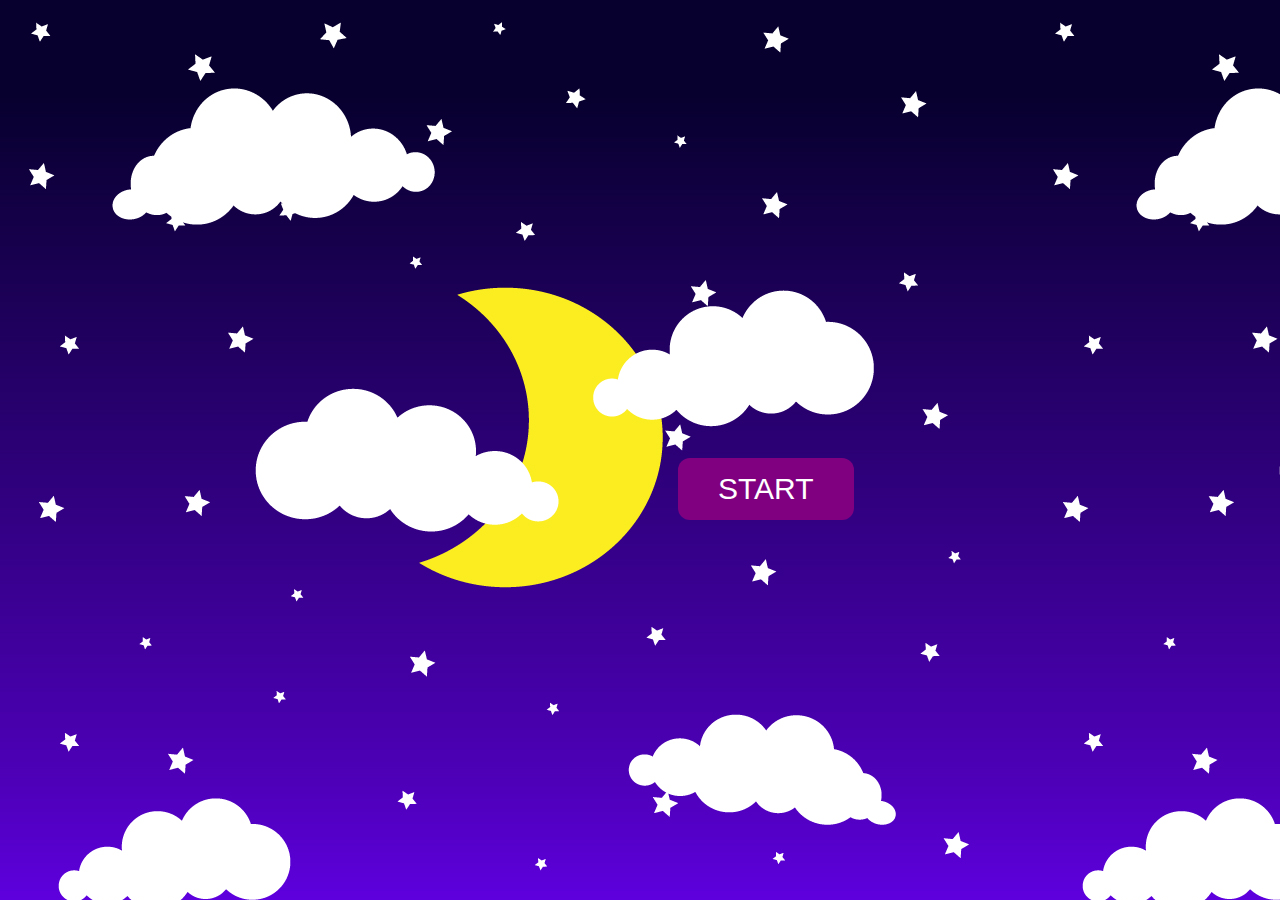
<file: index.html>
<!DOCTYPE html>
<html lang="en">

<head>
  <meta charset="utf-8">
  <title>Universe Game</title>
  <link rel="stylesheet" type="text/css" href="style.css">
</head>

<body>
    <div id = "main">
            <a href="Game.html"><button>START</button></a>
    </div>
</file>
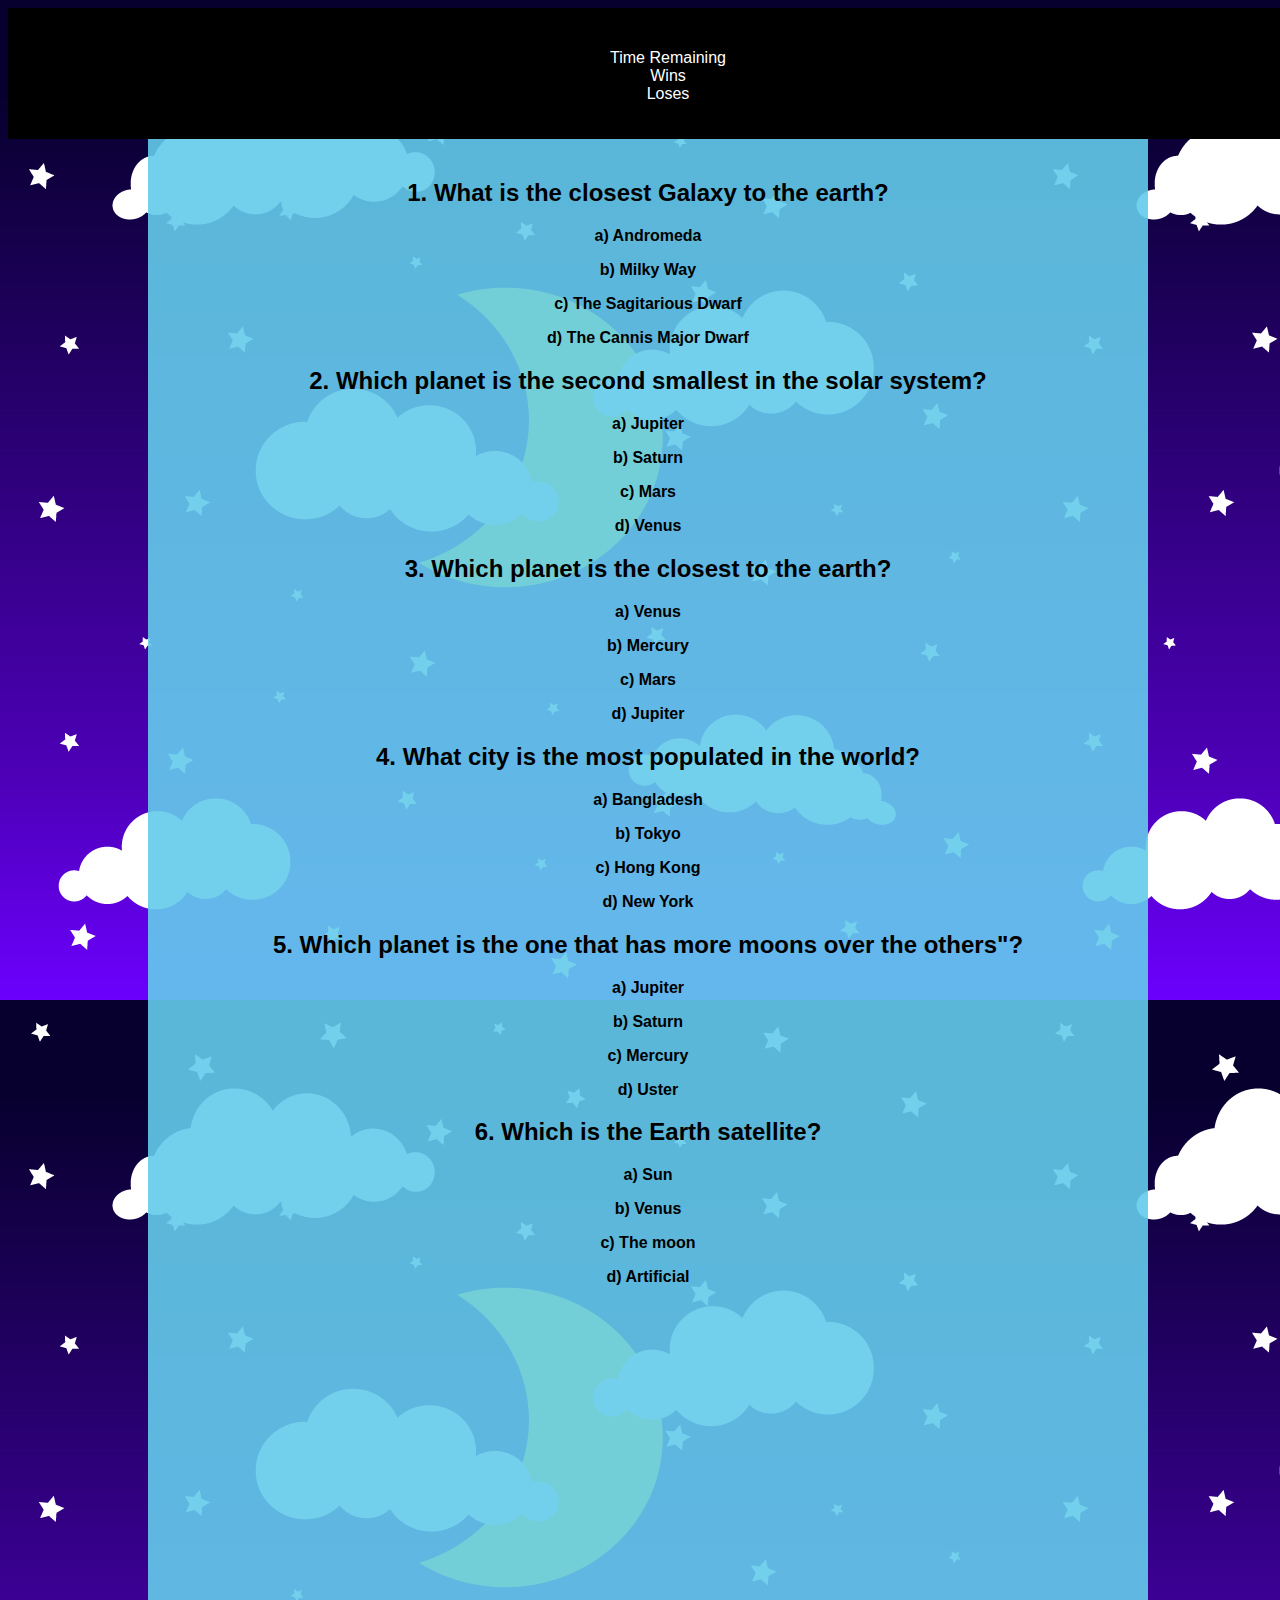
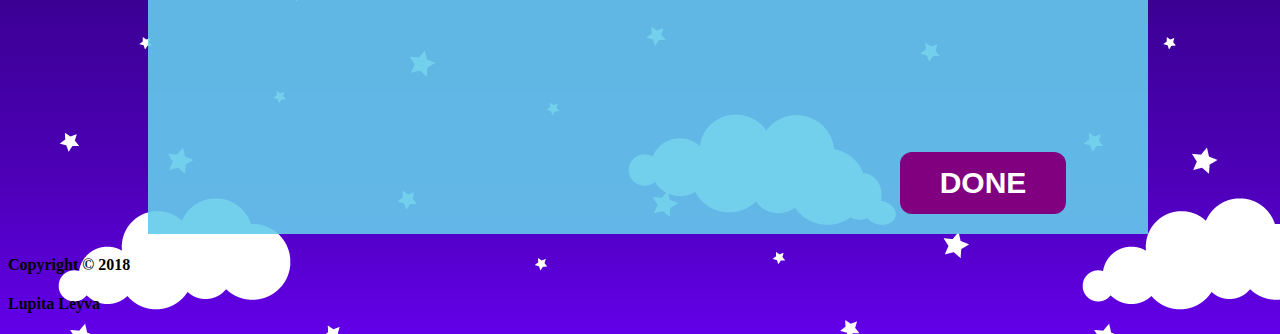
<file: Game.html>
<!DOCTYPE html>
<html>
    <head>
        <title>
            Trivia
        </title>
    </head>

    <script type="text/javascript" src="https://cdnjs.cloudflare.com/ajax/libs/jquery/3.2.1/jquery.min.js"></script>

    <link rel="stylesheet" type="text/css" href="style.css">

<header>
                <h1></h1>
                <ul>
                <li id="timeRemaining">Time Remaining</li>
                <li id="wins">Wins</li>
                <li id="loses">Loses</li>
                </ul>
</header>

<body>

        <div class="text-center start-button">

                
          
              </div>
          

<div class="box">

    
      
        <h2>1. What is the closest Galaxy to the earth?</h2>
        <p class="correct"><strong>a) Andromeda </strong></p>
        <p class="incorrect"><strong>b) Milky Way</strong></p>
        <p class="incorrect"><strong>c) The Sagitarious Dwarf</strong></p>
        <p class= "incorrect"><strong>d) The Cannis Major Dwarf</strong></p>

        <h2>2. Which planet is the second smallest in the solar system?</h2>
        <p class="incorrect"><strong>a) Jupiter</strong></p>
        <p class="incorrect"><strong>b) Saturn</strong></p>
        <p class="correct"><strong>c) Mars</strong></p>
        <p class= "incorrect"><strong>d) Venus</strong></p>

        <h2>3. Which planet is the closest to the earth?</h2>
        <p class="incorrect"><strong>a) Venus</strong></p>
        <p class="correct"><strong>b) Mercury</strong></p>
        <p class="incorrect"><strong>c) Mars</strong></p>
        <p class= "incorrect"><strong>d) Jupiter</strong></p>

        <h2>4. What city is the most populated in the world?</h2>
        <p class="incorrect"><strong>a) Bangladesh</strong></p>
        <p class="correct"><strong>b) Tokyo</strong></p>
        <p class="incorrect"><strong>c) Hong Kong</strong></p>
        <p class= "incorrect"><strong>d) New York</strong></p>

        <h2>5. Which planet is the one that has more moons over the others"?</h2>
        <p class="correct"><strong>a) Jupiter</strong></p>
        <p class="incorrect"><strong>b) Saturn</strong></p>
        <p class="incorrect"><strong>c) Mercury</strong></p>
        <p class= "incorrect"><strong>d) Uster</strong></p>

        <h2>6. Which is the Earth satellite?</h2>
        <p class="incorrect"><strong>a) Sun</strong></p>
        <p class="incorrect"><strong>b) Venus</strong></p>
        <p class="incorrect"><strong>c) The moon</strong></p>
        <p class= "correct"><strong>d) Artificial</strong></p>



        <div class="text-center done-button">

                
                <button id="donebutton" class="done"><strong>DONE</strong></button>
          
        </div>

</div>
   
<div id="image-div"></div>

    <div>
      
    

<footer class ="footer">
    <h4>Copyright &#169 2018 </h4>
    <h4>Lupita Leyva</h4>
</footer>


<script type="text/javascript">

    $(document).ready(function()  {
    
       
      
    
        var winsCounter = 0;
        var losesCounter = 0;
        var timeRemaining = 0;


    $(".correct").on("click", function() {
    console.log(this);
    winsCounter++;
    console.log(winsCounter)
    $("#wins").html("Wins :" + winsCounter);
    });
    
    $(".incorrect").on("click", function() {
    console.log(this);
    losesCounter++;
    console.log(losesCounter);
    $("#loses").html("Loses :" + losesCounter);
    
    });


    var number = 60;
    var intervalId;

    function run() {
      clearInterval(intervalId);
      intervalId = setInterval(decrement, 1000);
    }

    function decrement() {
      number--;

      $("#timeRemaining").html("Time Temaining: " + number);

      if (number === 0) {
        stop();
        alert("Time Up!");
        $(".start-button").hide();
        $(".box").hide();
        $(".done").hide();
        $("#timeRemaining").show();
        $("#wins").show();
        $("#loses").show();
        
      }
    }

    function stop() {

      clearInterval(intervalId);
    }

    run();
});   

 $(".done").on("click", function() {
            console.log ("done");
            $(".start-button").hide();
            $(".box").hide();

            $("#timeRemaining").show();
            $("#wins").show();
            $("#loses").show();


}); 

</script>
</file>
<file: style.css>
button{
    background-color: purple;
    color: white;
    padding: 14px 40px;
    border-radius: 12px;
    text-decoration: none;
    font-size: 30px;
    border-style: none;
    margin-left: 670px;
    margin-top: 450px;

}

body{
    background: url("BackgroundUniverse.jpg");
    width: 100%;
}

header{
    background: black;
    color:white;
    font-family: sans-serif;
    padding: 20px;
    
}

.box{
    

    background: rgba(100, 203, 235, 0.9);
    width: 100%;
    max-width: 960px;
    margin: 0 auto;
    clear: both;
    text-align: center;
    font-family: sans-serif;
    margin-top: 0px;
    padding: 20px;
    
}

ul li{
    text-decoration: none;
    list-style: none;
    position: center;
    text-align: center;
}

p:hover{
    transition: duration 0.1;
    padding: 10px;
    background-color: whitesmoke;
    width: 40%;
    margin: 10px auto;
    position: static;
}
</file>
